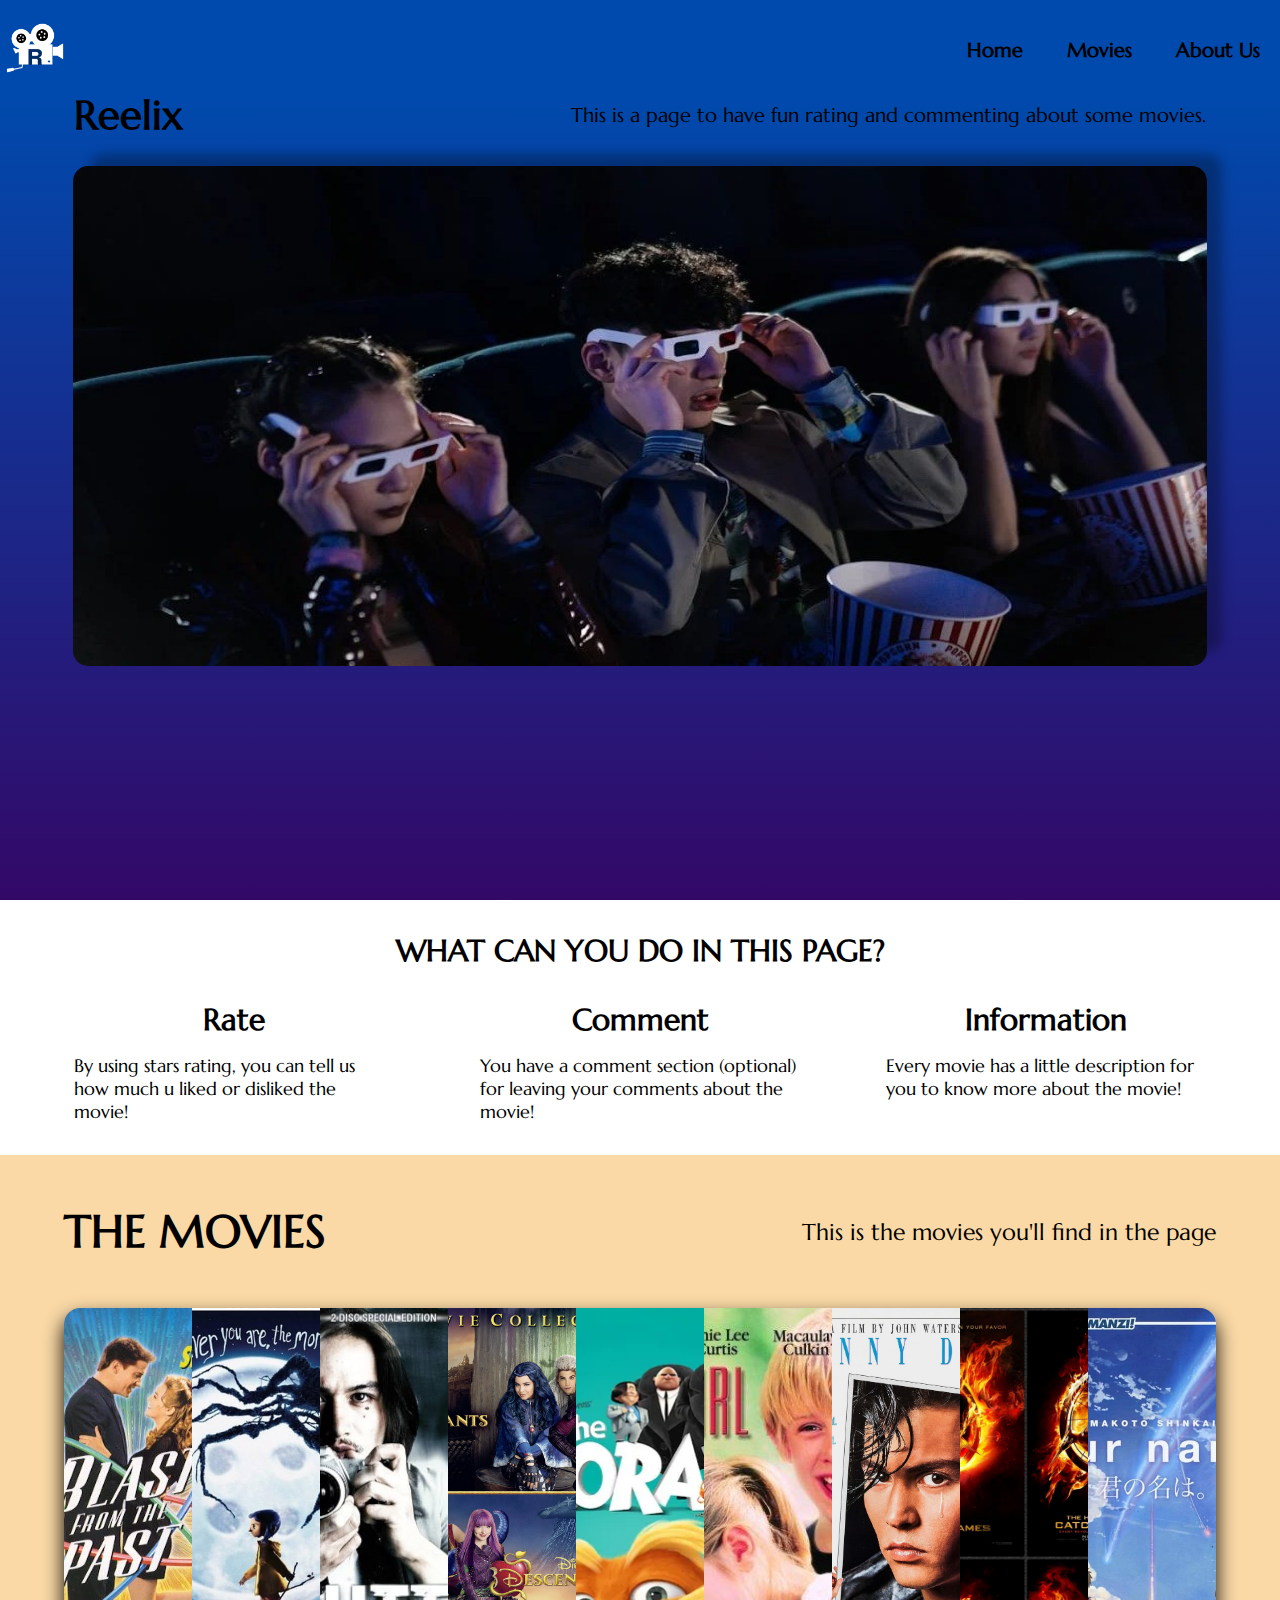
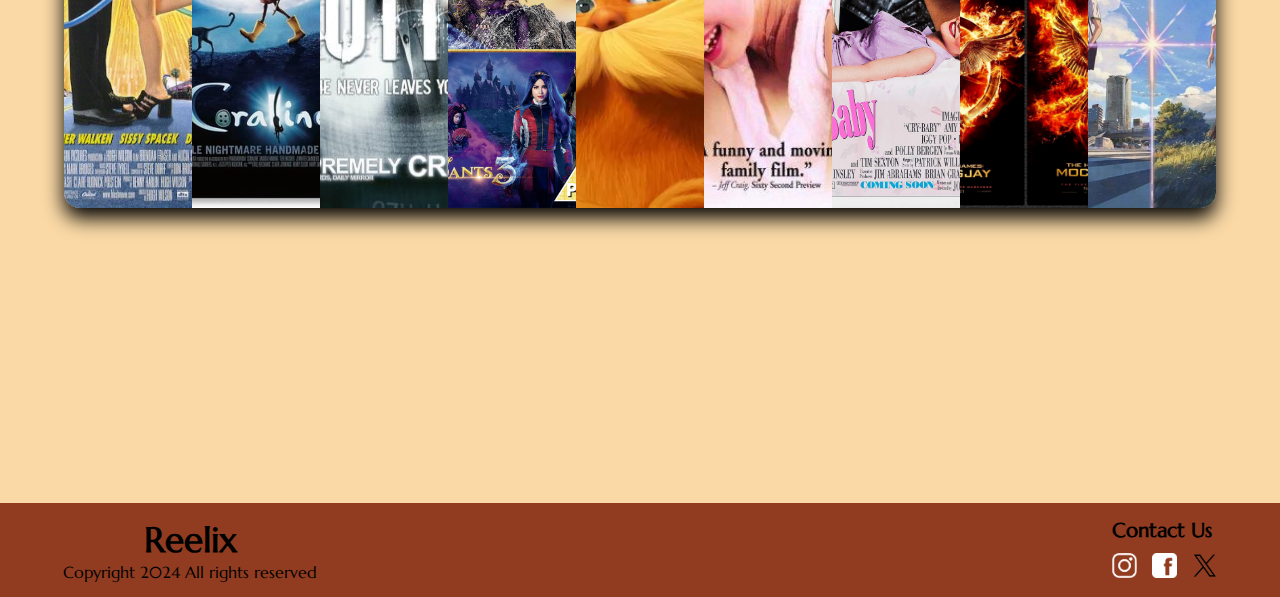
<file: index.html>
<!DOCTYPE html>
<html lang="en">
<head>
    <meta charset="UTF-8">
    <meta name="viewport" content="width=device-width, initial-scale=1.0">
    <title>Reelix | Home</title>
    <link rel="icon" href="img/logo.png">
    <link rel="stylesheet" href="style.css">
    <style>
        @import url('https://fonts.googleapis.com/css2?family=Marcellus&display=swap');
        </style>
</head>
<body>
    <header class="up">
        <nav class="logo">
            <img src="img/logo.png" alt="">
        </nav>
        <nav class="menu">
            <a href="#">
                <h4 class="menu1">
                Home
                </h4> 
            </a>
            <a href="movies.html">
                <h4 class="menu1">
                    Movies
                </h4>
            </a>
            <a href="Aboutus.html">
                <h4 class="menu1">
                    About Us
                </h4>
            </a>
        </nav>
    </header>
    <main class="firstc">
        <div class="text">
            <div class="titulo">
                <h1>
                    Reelix
                </h1>
            </div>
            <div class="description">
                <p class="littletext">
                    This is a page to have fun rating and commenting about some movies.
                </p>
            </div>
        </div>
        <div class="bigimg">
            <img src="img/chicos.jpg" alt="">
        </div>
    </main>
    <main class="secondc">
        <div class="text2">
            <h2 class="subtitle">
                WHAT CAN YOU DO IN THIS PAGE?
            </h2>
        </div>
        <div class="info">
            <div class="tinyinfo">
                <h2 class="title1">
                    Rate
                </h2>
                <p class="explain">
                    By using stars rating, you can tell us how much u liked or disliked the movie!
                </p>
            </div>
            <div class="tinyinfo">
                <h2 class="title1">
                    Comment
                </h2>
                <p class="explain">
                    You have a comment section (optional) for leaving your comments about the movie!
                </p>
            </div>
            <div class="tinyinfo">
                <h2 class="title1">
                    Information
                </h2>
                <p class="explain">
                    Every movie has a little description for you to know more about the movie!
                </p>
            </div>
        </div>
    </main>
    <main class="thirdc">
        <div class="infophoto">
            <div>
                <h2 class="title2">
                    THE MOVIES
                </h2>
            </div>
            <div class="littleinfo">
                <p>
                    This is the movies you'll find in the page
                </p>
            </div>
        </div>
        
        <div class="container">
            <div class="palette">
              <div class="color"><span></span></div>
              <div class="color"><span></span></div>
              <div class="color"><span></span></div>
              <div class="color"><span></span></div>
              <div class="color"><span></span></div>
              <div class="color"><span></span></div>
              <div class="color"><span></span></div>
              <div class="color"><span></span></div>
              <div class="color"><span></span></div>
            </div>
          </div>
    </main>
    <footer class="pie">
        <div class="pieizq">
            <h4 class="pi">
                Reelix
            </h4>
            <p class="finaltext">
                Copyright 2024 All rights reserved
            </p>
        </div>
        <div class="pieder">
            <h2 class="ftitle">
                Contact Us
            </h2>
            <div class="imgrs">
                <img src="img/ig.png" alt="">
                <img src="img/facebook.png" alt="">
                <img src="img/twitter.png" alt="">
            </div>
        </div>
    </footer>
</body>
</html>
</file>
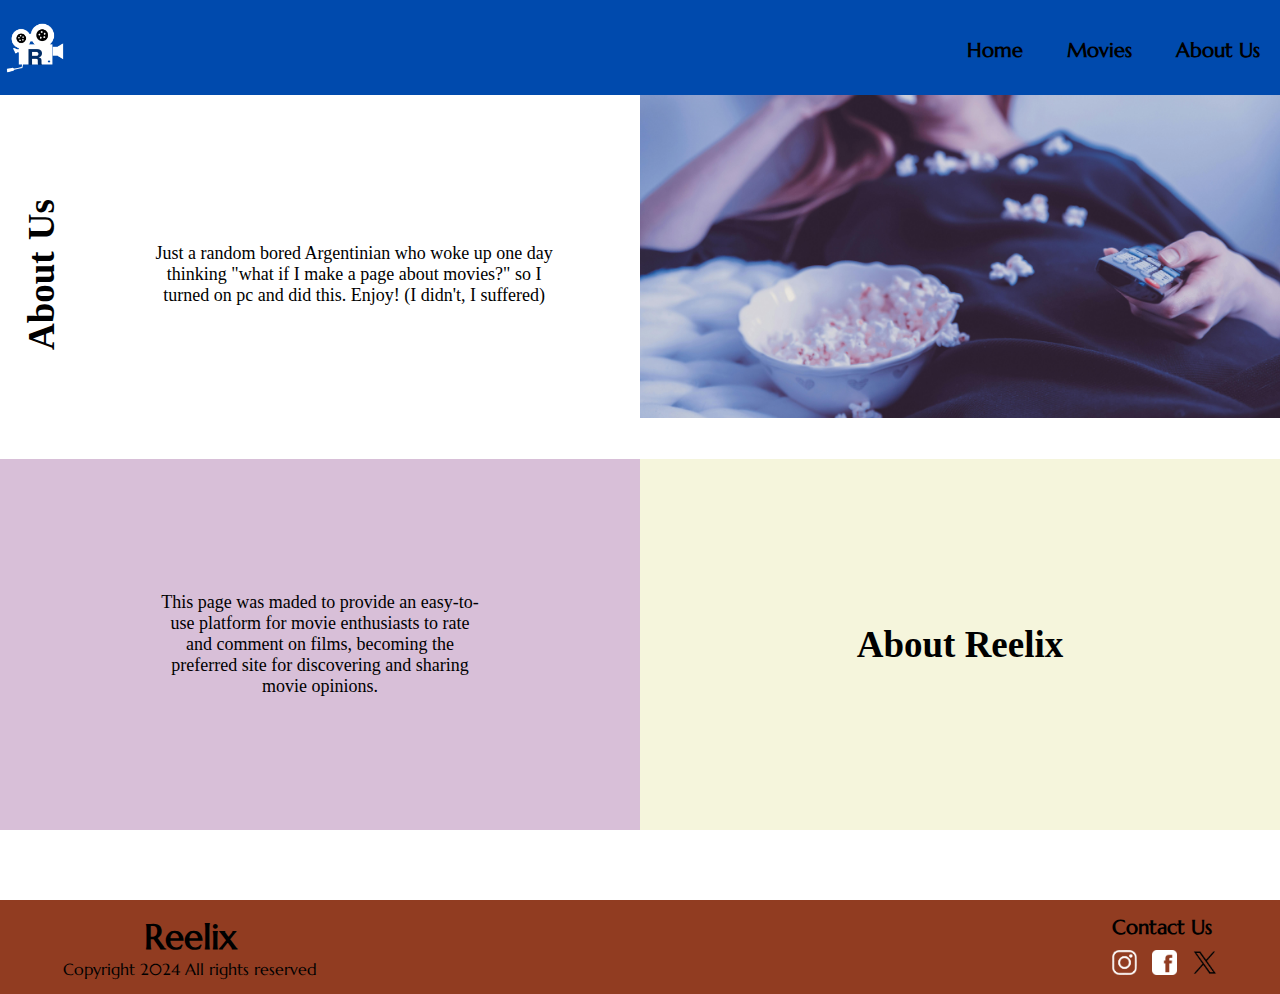
<file: Aboutus.html>
<!DOCTYPE html>
<html lang="en">
<head>
    <meta charset="UTF-8">
    <meta name="viewport" content="width=device-width, initial-scale=1.0">
    <title>Reelix | Home</title>
    <link rel="icon" href="img/logo.png">
    <link rel="stylesheet" href="style.css">
    <style>
        @import url('https://fonts.googleapis.com/css2?family=Marcellus&display=swap');
        </style>
</head>
<body>
    <header class="up">
        <nav class="logo">
            <img src="img/logo.png" alt="">
        </nav>
        <nav class="menu">
            <a href="index.html">
                <h4 class="menu1">
                Home
                </h4> 
            </a>
            <a href="movies.html">
                <h4 class="menu1">
                    Movies
                </h4>
            </a>
            <a href="#">
                <h4 class="menu1">
                    About Us
                </h4>
            </a>
        </nav>
    </header>
    <main class="mainau">
        <div class="arribarriba">
            <div class="arriba">
                <div class="text3">
                    <h2>
                        About Us
                    </h2>
                </div>
                <div class="cry">
                    <p class="cri">
                        Just a random bored Argentinian who woke up one day thinking "what if I make a page about movies?" so I turned on pc and did this. Enjoy! (I didn't, I suffered)
                    </p>
                </div>
                <img src="./img/girl.jpg" alt="">
            </div>
        </div>
            <div class="abajolittle">
                <div class="tag">
                    <p class="about2">
                        This page was maded to provide an easy-to-use platform for movie enthusiasts to rate and comment on films, becoming the preferred site for discovering and sharing movie opinions.
                    </p>
                </div>
                <h2 class="titi">
                    About Reelix
                </h2> 
            </div>
    </main>
    <footer class="pie">
        <div class="pieizq">
            <h4 class="pi">
                Reelix
            </h4>
            <p class="finaltext">
                Copyright 2024 All rights reserved
            </p>
        </div>
        <div class="pieder">
            <h2 class="ftitle">
                Contact Us
            </h2>
            <div class="imgrs">
                <img src="img/ig.png" alt="">
                <img src="img/facebook.png" alt="">
                <img src="img/twitter.png" alt="">
            </div>
        </div>
    </footer>
</body>
</file>
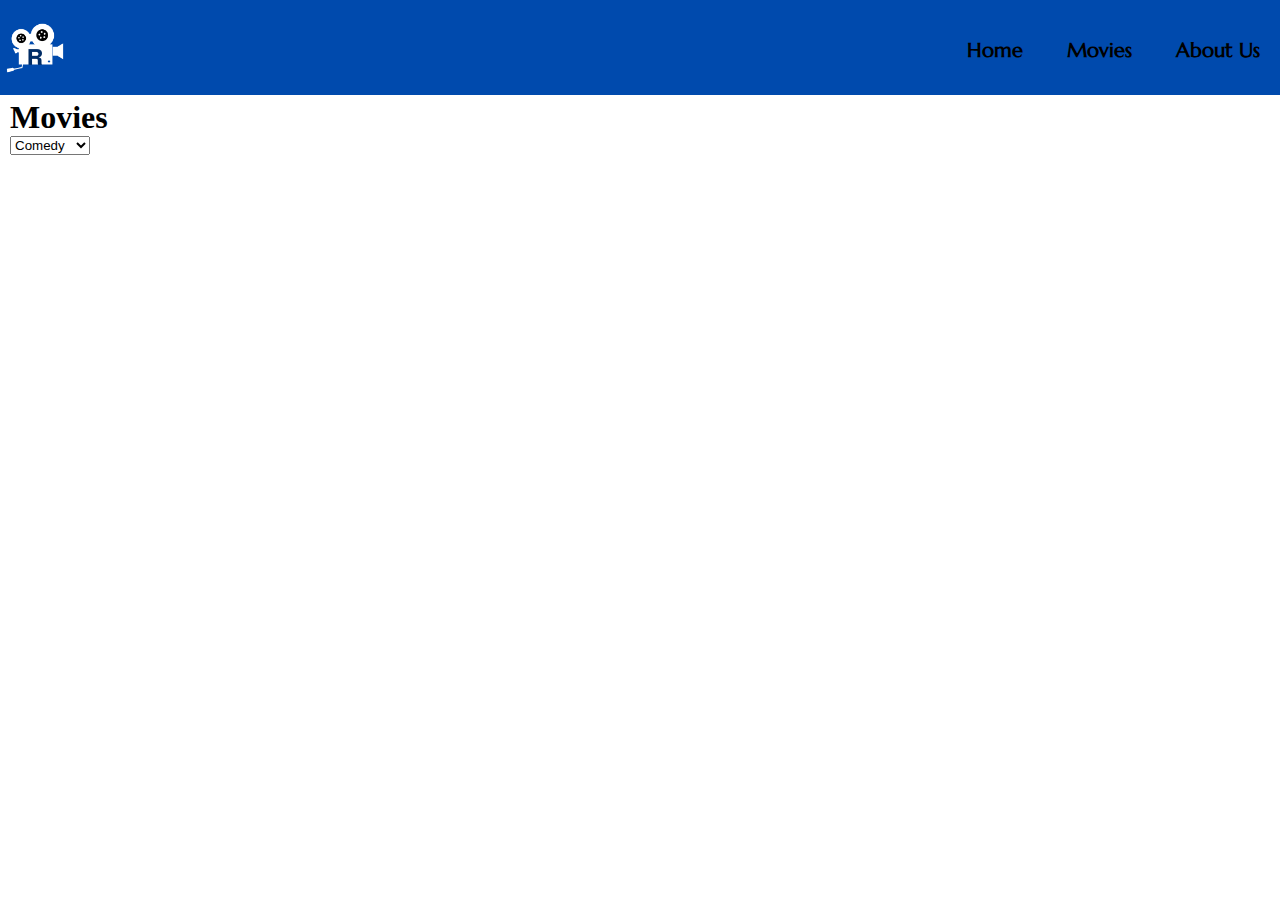
<file: movies.html>
<!DOCTYPE html>
<html lang="en">
<head>
    <meta charset="UTF-8">
    <meta name="viewport" content="width=device-width, initial-scale=1.0">
    <title>Reelix | Home</title>
    <link rel="icon" href="img/logo.png">
    <link rel="stylesheet" href="style.css">
    <style>
        @import url('https://fonts.googleapis.com/css2?family=Marcellus&display=swap');
        </style>
</head>
<body>
    <header class="up">
        <nav class="logo">
            <img src="img/logo.png" alt="">
        </nav>
        <nav class="menu">
            <a href="index.html">
                <h4 class="menu1">
                Home
                </h4> 
            </a>
            <a href="#">
                <h4 class="menu1">
                    Movies
                </h4>
            </a>
            <a href="Aboutus.html">
                <h4 class="menu1">
                    About Us
                </h4>
            </a>
        </nav>
    </header>
    <main class="firstc1">
        <div>
            <h1>
                Movies
            </h1>
        </div>
        <div class="click">
            <div class="prueba">
                <select name="select">
                    <option value="Romance">Romance</option>
                    <option value="Comedy" selected>Comedy</option>
                    <option value="Children">Children</option>
                    <option value="Horror">Horror</option>
                    <option value="Musical">Musical</option>
                    <option value="Fantasy">Fantasy</option>
                    <option value="Action">Action</option>
                  </select>
            </div>
        </div>
    </main>
</body>
</file>
<file: style.css>
* {
    margin: 0;
    padding: 0;
}

.up {
    background-color: #004aad;
    height: 10vh;
    display: flex;
    align-items: center;
    justify-content: space-between;
    padding-top: 5px;
    position: fixed;
    width: 100%;
}
.logo img {
    height: 70px;
}
.menu1 {
    display: inline-block;
    padding: 0px 20px;
    font-family: "Marcellus", serif;
    font-size: 20px;
    
}
.menu1:hover {
    color: white;
    transition: 0.7s;
}
.firstc {
    padding-top: 10vh;
    padding-left: 10px;
    padding-right: 10px;
    height: 90vh;
    background-image: linear-gradient(to top, #330867 0%, #004aad 90%);
}
.text {
    display: flex;
    justify-content: space-between;
    align-items: center;
    font-family: "Marcellus", serif;
    font-size: 20px;
    margin-left: 4rem;
    margin-right: 4rem;
    margin-bottom: 1rem;
}
a {
    text-decoration: none;
    color: black;
}
.bigimg {
    display: flex;
    align-items: center;
    justify-content: center;
    padding-top: 10px;
}
.bigimg img {
    height: 500px;
    width: 90%;
    box-shadow: 16px -13px 11px -1px rgba(0,0,0,0.29);
    border-radius: 15px;
}
.secondc {
    padding-left: 10px;
    padding-right: 10px;
    padding-top: 2rem;
}
.subtitle {
    display: flex;
    justify-content: center;
    align-items: center;
    font-family: "Marcellus", serif;
    font-size: 30px;
}
.info {
    padding-top: 2rem;
    padding-bottom: 2rem;
    display: flex;
    justify-content: space-between;
    padding-left: 4rem;
    padding-right: 4rem;
}
.tinyinfo {
    width: 320px;
    font-family: "Marcellus", serif;
}
.title1 {
    display: flex;
    justify-content: center;
    margin-bottom: 1rem;
    font-size: 30px;
}
.explain {
    font-size: 18px;
}
.thirdc {
    padding-left: 4rem;
    padding-right: 4rem;
    padding-top: 3rem;
    background-color: #fad9a6;
    height: 100vh;
}
.infophoto {
    font-family: "Marcellus", serif;
    display: flex;
    justify-content: space-between;
    align-items: center;
    padding-bottom: 3rem;
}
.title2 {
    font-size: 45px;
}
.littleinfo {
    font-size: 23px;
}

.container {
    height: 500px;
    width: 100%;
    border-radius: 1em;
    overflow: hidden;
    box-shadow: 0 10px 20px black;
    font-family: sans-serif;
  }
  
  .palette {
    display: flex;
    height: 100%;
    width: 100%;
  }
  
  .color {
    height: 100%;
    flex: 1;
    display: flex;
    align-items: center;
    justify-content: center;
    color: white;
    font-weight: 600;
    letter-spacing: 1px;
    transition: flex 0.1s linear;
  }
  
  .color:nth-child(1) {
    background-image: url(img/bftp.jpg);
    background-size: cover;
    background-position: center;
  }
  
  .color:nth-child(2) {
    background-image: url(img/coraline.jpg);
    background-position: center;
    background-size: cover;
  }
  
  .color:nth-child(3) {
    background-image: url(img/shutter.jpg);
    background-position: center;
    background-size: cover;
  }
  
  .color:nth-child(4) {
    background-image: url(img/descendants.jpg);
    background-position: center;
    background-size: cover;
  }
  
  .color:nth-child(5) {
    background-image: url(img/lorax.jpg);
    background-position: center;
    background-size: cover;
  }
  .color:nth-child(6) {
    background-image: url(img/mygirl.jpg);
    background-position: center;
    background-size: cover;
  }
  .color:nth-child(7) {
    background-image: url(img/crybaby.jpg);
    background-position: center;
    background-size: cover;
  }
  .color:nth-child(8) {
    background-image: url(img/hungergame.jpg);
    background-position: center;
    background-size: cover;
  }
  .color:nth-child(9) {
    background-image: url(img/yourname.jpg);
    background-position: center;
    background-size: cover;
  }
  
  .color:hover {
    flex: 3;
    box-shadow: rgba(100, 100, 111, 0.2) 0px 7px 29px 0px;
  }
  
  .color:hover span {
    opacity: 1;
  }

.pie {
    background-color: #913c21;
    display: flex;
    justify-content: space-between;
    font-family: "Marcellus", serif;
    padding: 15px;
}
.pieizq {
    display: flex;
    align-items: center;
    padding-left: 3rem;
    flex-direction: column;
}

.pieder {
    padding-right: 3rem;
}
.pi {
    font-size: 35px;
}
.ftitle {
    font-size: 20px;
    padding-bottom: 10px;
}
.imgrs img {
    height: 25px;
    width: 25px;
}
.imgrs {
    display: flex;
    gap: 15px;
}

/* movies html */

.firstc1 {
  padding-top: 11vh;
  height: 90vh;
  margin-left: 10px;
}

/* about us html */

.mainau {
  padding-top: 10vh;
  min-height: 90vh;
}
 .arriba {
  display: flex;
  min-height: 41vh;
 }
.text3 {
  display: flex;
  align-items: center;
  width: 10%;
  padding-left: 20px;
}
 .text3 h2 {
  writing-mode: vertical-lr;
  display: inline;
  transform: rotate(180deg);
  word-spacing: 2px;
  font-size: 37px;
 }
 .cry {
  width: 38.5%;
  display: flex;
  align-items: center;
  justify-content: center;
 }
 .cri {
  text-align: center;
  padding-right: 5rem;
  font-size: 18px;
 }
 .arriba img {
  height: 328px;
  object-fit: cover;
  width: 50%;
 }
.abajolittle {
  display: flex;
  min-height: 41.2vh;
}
.tag {
  width: 50%;
  display: flex;
  justify-content: center;
  background-color: thistle;
  align-items: center;
}
.about2 {
  width: 50%;
  text-align: center;
  font-size: 18px;
}
.titi {
  width: 50%;
  display: flex;
  justify-content: center;
  align-items: center;
  font-size: 37px;
  background-color: beige;
}
</file>
